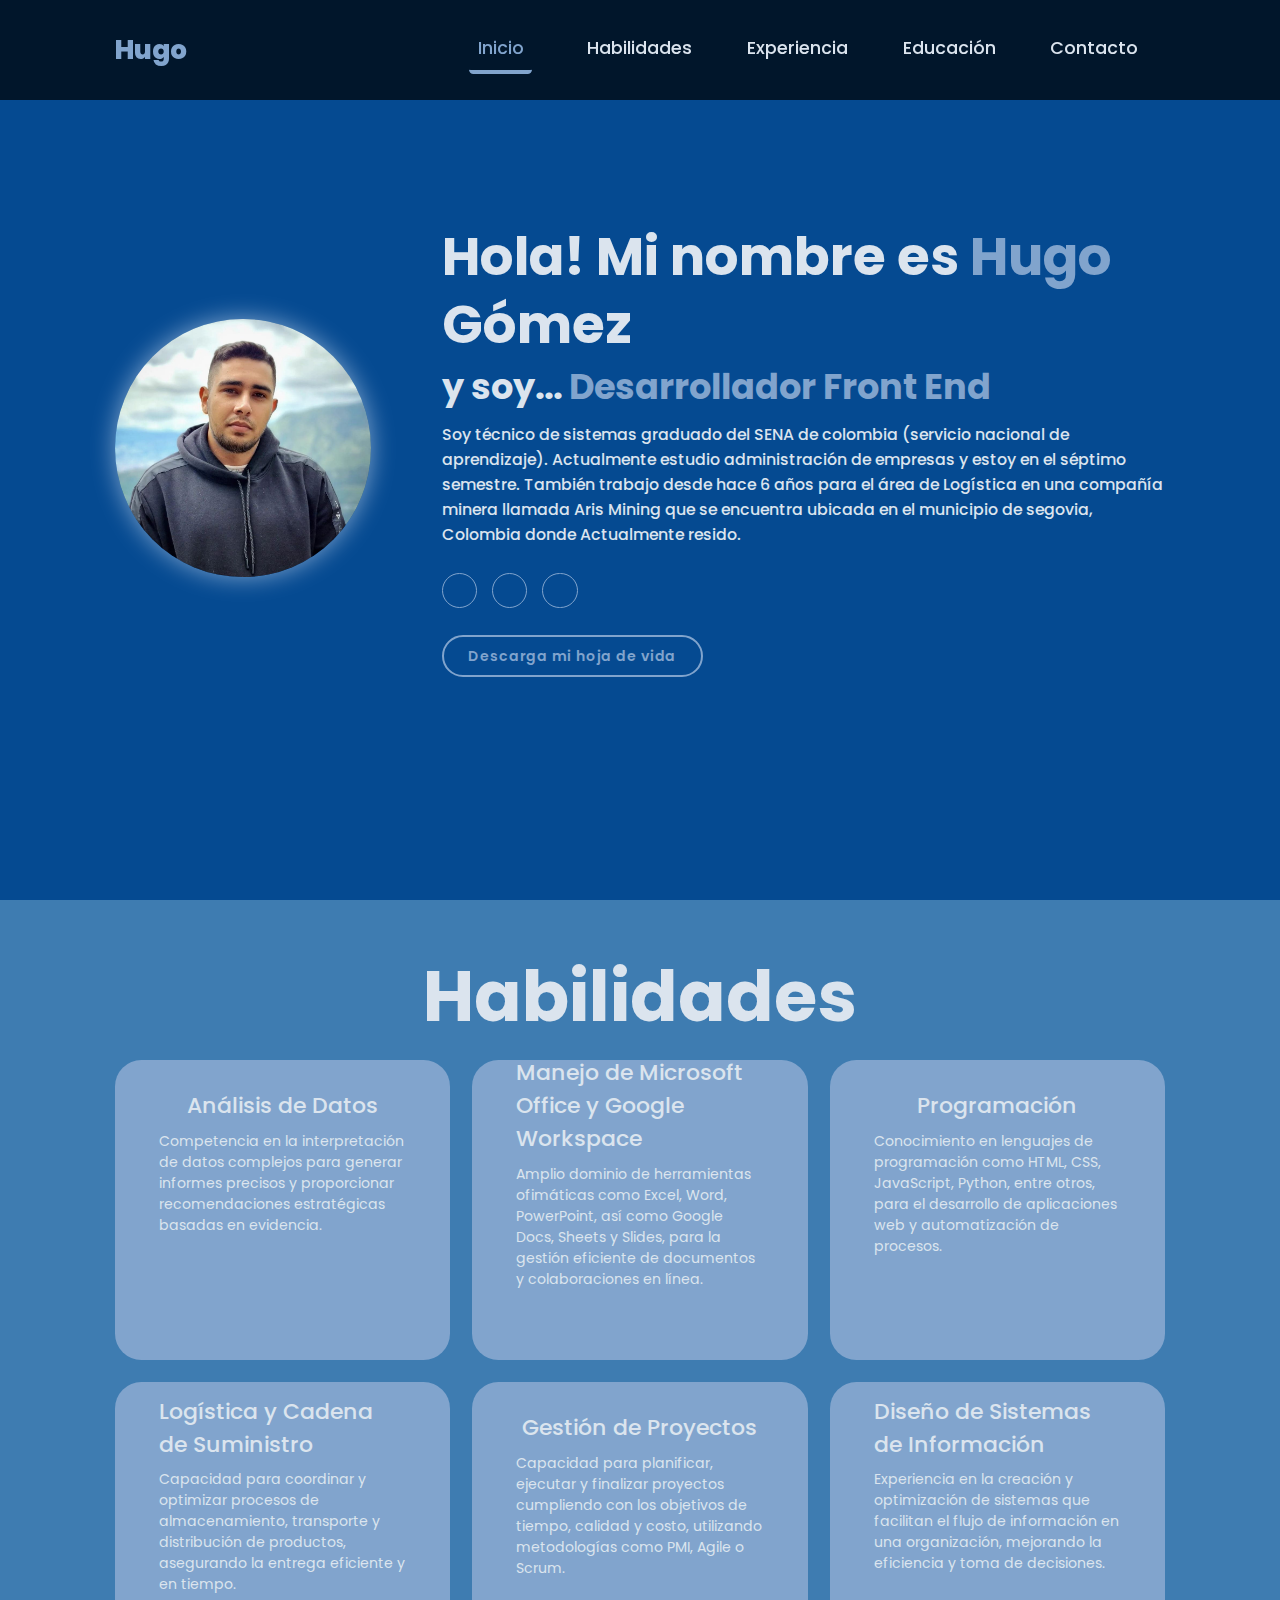
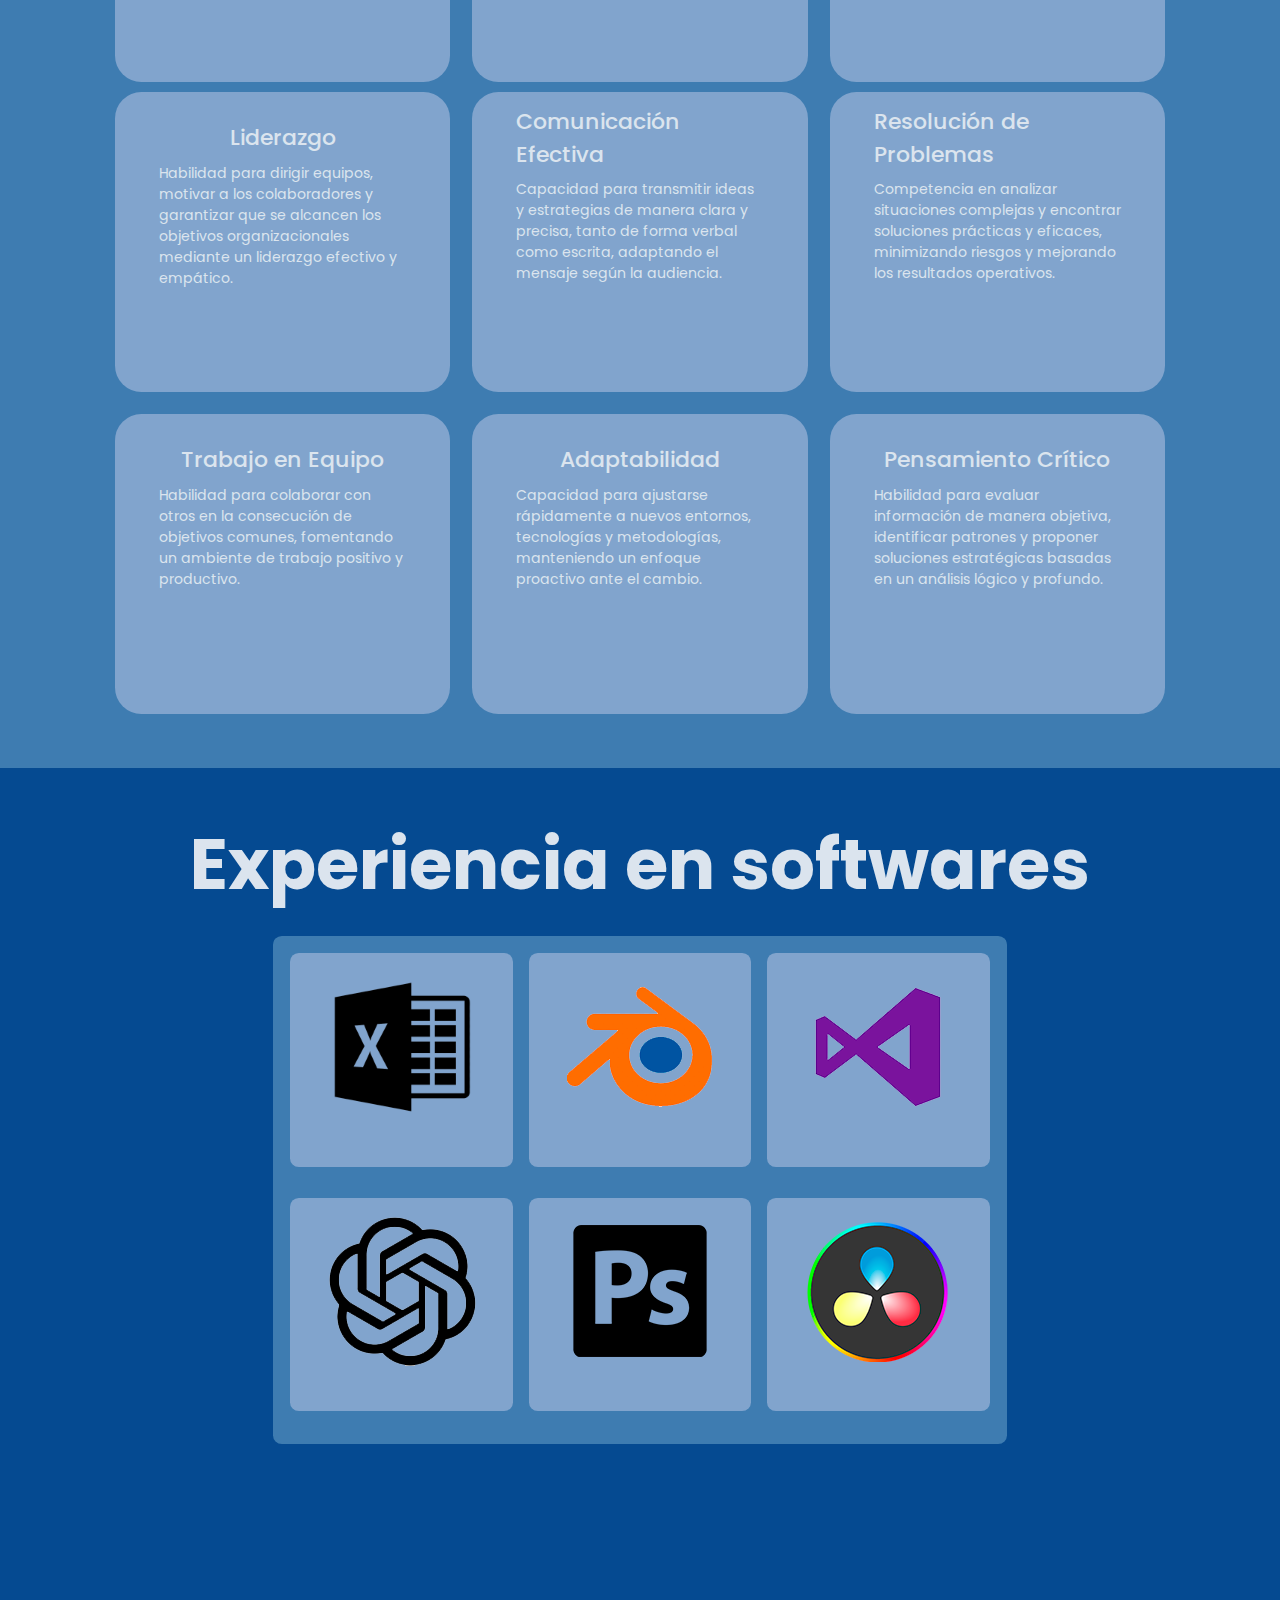
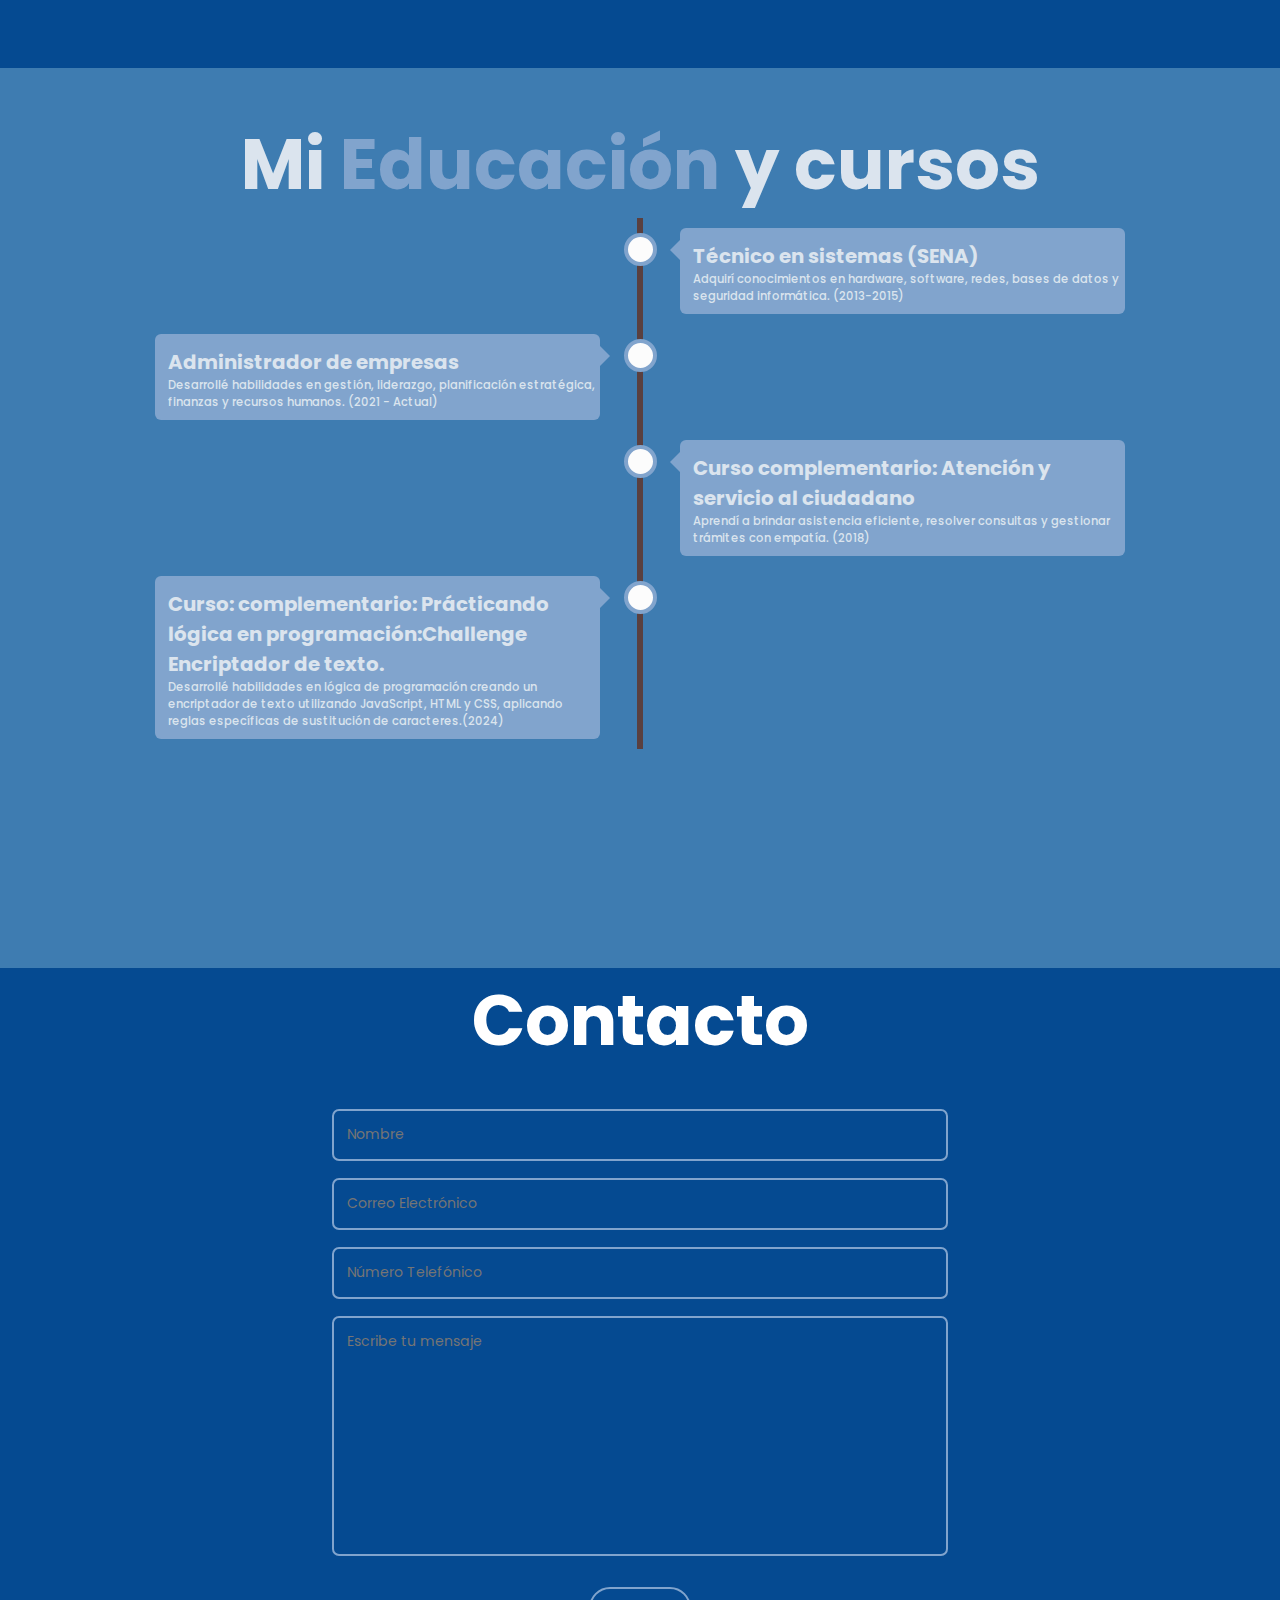
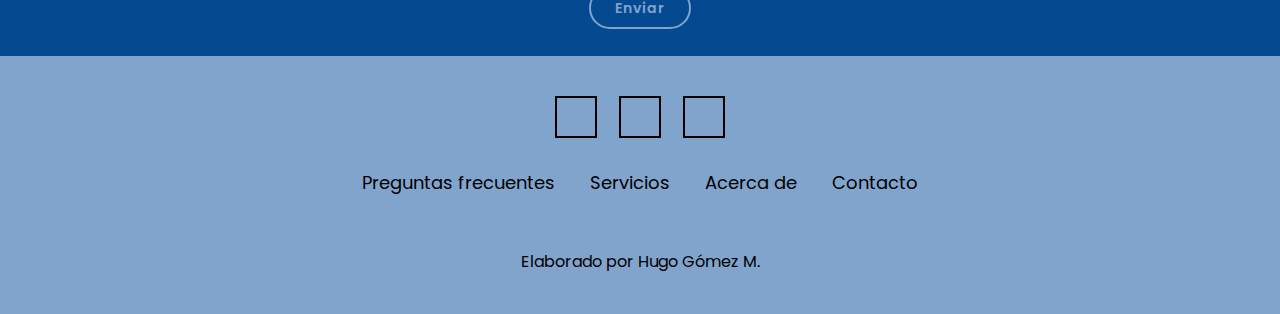
<file: index.html>
<!DOCTYPE html>
<html lang="en">
<head>
    <meta charset="UTF-8">
    <meta name="viewport" content="width=device-width, initial-scale=1.0">
    <title>Portafolio hugo gomez</title>
    <link rel="stylesheet" href="/css/styles.css">
    <link rel="stylesheet" href="https://cdnjs.cloudflare.com/ajax/libs/font-awesome/6.6.0/css/all.min.css" integrity="sha512-Kc323vGBEqzTmouAECnVceyQqyqdsSiqLQISBL29aUW4U/M7pSPA/gEUZQqv1cwx4OnYxTxve5UMg5GT6L4JJg==" crossorigin="anonymous" referrerpolicy="no-referrer" />
</head>
<body>
       <header class="header">
        <a href="#" class="logo">Hugo</a>

        <i class="fa-solid fa-bars" id="menu-icon"></i>


        <nav class="navbar">
            <a href="#home" class="active">Inicio</a>
            <a href="#habilidades">Habilidades</a>
            <a href="#Experiencia">Experiencia</a>
            <a href="#education">Educación</a>            
            <a href="#contact">Contacto</a>
        </nav>
    </header>

    <section class="home" id="home">
        <div class="home-img">
            <img src="/img/imgh.jpg" alt="foto de hugo">
        </div>
        <div class="home-content">
            <h1>Hola! Mi nombre es <span>Hugo</span> Gómez</h1>
            <h3 class="typing-text">y soy... <span></span></h3>
            <p> Soy técnico de sistemas graduado del SENA de colombia (servicio nacional de aprendizaje). 
                Actualmente estudio administración de empresas y estoy en el séptimo semestre. 
                También trabajo desde hace 6 años para el área de Logística en una compañía minera llamada Aris Mining que se encuentra ubicada en el municipio de segovia, Colombia donde Actualmente resido.
            </p>
        
            <div class="social-icon">
                <a href="https://www.linkedin.com/in/hugo-andr%C3%A9s-g%C3%B3mez-mart%C3%ADnez-82295729a?lipi=urn%3Ali%3Apage%3Ad_flagship3_profile_view_base_contact_details%3B%2FEDSIL1YSqCLuKpSxQbxnQ%3D%3D"><i class="fa-brands fa-linkedin"></i></a>
                <a href="https://github.com/akbmz87"><i class="fa-brands fa-github"></i></a>
                <a href="https://www.instagram.com/akbmz/"><i class="fa-brands fa-instagram"></i></a>
            </div>

            <a href="/src/Porfolio_hg.pdf" class="btn">Descarga mi hoja de vida</a>
        </div>
    </section>

    <section class="habilidades" id="habilidades">
        <h2 class="heading">Habilidades</h2>

        <div class="habilidades-container">
            <div class="habilidades-box">
                <div class="habilidades-info">
                    <h4>Análisis de Datos</h4>
                    <p>Competencia en la interpretación de datos complejos para generar informes precisos y proporcionar recomendaciones estratégicas basadas en evidencia.</p>
                </div>
            </div>
            <div class="habilidades-box">
                <div class="habilidades-info">
                    <h4>Manejo de Microsoft Office y Google Workspace</h4>
                    <p>Amplio dominio de herramientas ofimáticas como Excel, Word, PowerPoint, así como Google Docs, Sheets y Slides, para la gestión eficiente de documentos y colaboraciones en línea.</p>
                </div>
            </div>
            <div class="habilidades-box">
                <div class="habilidades-info">
                    <h4>Programación</h4>
                    <p>Conocimiento en lenguajes de programación como HTML, CSS, JavaScript, Python, entre otros, para el desarrollo de aplicaciones web y automatización de procesos.</p>
                </div>
            </div>
            <div class="habilidades-box">
                <div class="habilidades-info">
                    <h4>Logística y Cadena de Suministro</h4>
                    <p>Capacidad para coordinar y optimizar procesos de almacenamiento, transporte y distribución de productos, asegurando la entrega eficiente y en tiempo.</p>
                </div>
            </div>
            <div class="habilidades-box">
                <div class="habilidades-info">
                    <h4>Gestión de Proyectos</h4>
                    <p>Capacidad para planificar, ejecutar y finalizar proyectos cumpliendo con los objetivos de tiempo, calidad y costo, utilizando metodologías como PMI, Agile o Scrum.</p>
                </div>
            </div>
            <div class="habilidades-box">
                <div class="habilidades-info">
                    <h4>Diseño de Sistemas de Información</h4>
                    <p>Experiencia en la creación y optimización de sistemas que facilitan el flujo de información en una organización, mejorando la eficiencia y toma de decisiones.</p>
                </div>
            </div>
        </div>
        <div class="habilidades-container">
            <div class="habilidades-box">
                <div class="habilidades-info">
                    <h4>Liderazgo</h4>
                    <p>Habilidad para dirigir equipos, motivar a los colaboradores y garantizar que se alcancen los objetivos organizacionales mediante un liderazgo efectivo y empático.</p>
                </div>
            </div>
            <div class="habilidades-box">
                <div class="habilidades-info">
                    <h4>Comunicación Efectiva</h4>
                    <p>Capacidad para transmitir ideas y estrategias de manera clara y precisa, tanto de forma verbal como escrita, adaptando el mensaje según la audiencia.</p>
                </div>
            </div>
            <div class="habilidades-box">
                <div class="habilidades-info">
                    <h4>Resolución de Problemas</h4>
                    <p>Competencia en analizar situaciones complejas y encontrar soluciones prácticas y eficaces, minimizando riesgos y mejorando los resultados operativos.</p>
                </div>
            </div>
            <div class="habilidades-box">
                <div class="habilidades-info">
                    <h4>Trabajo en Equipo</h4>
                    <p>Habilidad para colaborar con otros en la consecución de objetivos comunes, fomentando un ambiente de trabajo positivo y productivo.</p>
                </div>
            </div>
            <div class="habilidades-box">
                <div class="habilidades-info">
                    <h4>Adaptabilidad</h4>
                    <p>Capacidad para ajustarse rápidamente a nuevos entornos, tecnologías y metodologías, manteniendo un enfoque proactivo ante el cambio.</p>
                </div>
            </div>
            <div class="habilidades-box">
                <div class="habilidades-info">
                    <h4>Pensamiento Crítico</h4>
                    <p>Habilidad para evaluar información de manera objetiva, identificar patrones y proponer soluciones estratégicas basadas en un análisis lógico y profundo.</p>
                </div>
            </div>
        </div>       
    </section>

    <section class="Experiencia" id="Experiencia">
        <h2 class="heading">Experiencia en softwares</h2>
        <div class="container">
            <div class="row" id="ExperienciaContainer">
                <div class="bar">
                    <div class="info">
                        <img src="/img/img1.png" alt="">
                        <span>Excel</span>
                    </div>
                </div>
                <div class="bar">
                    <div class="info">
                        <img src="/img/img2.png" alt="Logo de bleder">
                        <span>Blender</span>
                    </div>
                </div>
                <div class="bar">
                    <div class="info">
                        <img src="/img/img3.png" alt="logo de Visual Studio">
                        <span>Visual Studio</span>
                    </div>
                </div>
                <div class="bar">
                    <div class="info">
                        <img src="/img/img4.png" alt="Logo de chatGPT">
                        <span>ChatGPT</span>
                    </div>
                </div>
                <div class="bar">
                    <div class="info">
                        <img src="/img/img5.png" alt="Logo de Photoshop">
                        <span>Photoshop</span>
                    </div>
                </div>
                <div class="bar">
                    <div class="info">
                        <img src="/img/img6.png" alt="Logo de Davinci Resolve">
                        <span>davinci resolve</span>
                    </div>
                </div>
            </div>
        </div>
    </section>

    <section class="education" id="education">
        <h2 class="heading">Mi <span>Educación</span> y cursos</h2>
        <div class="timeline">
            <div class="container right">
                <div class="content">
                    <div class="tag">
                        <h2>Técnico en sistemas (SENA)</h2>
                    </div>
                    <div class="decs">
                        <p>Adquirí conocimientos en hardware, software, redes, bases de datos y seguridad informática. (2013-2015)</p>

                    </div>
                </div>
            </div>
            <div class="container left">
                <div class="content">
                    <div class="tag">
                        <h2>Administrador de empresas</h2>
                    </div>
                    <div class="decs">
                        <p>Desarrollé habilidades en gestión, liderazgo, planificación estratégica, finanzas y recursos humanos. (2021 - Actual)</p>

                    </div>
                </div>
            </div>
            <div class="container right">
                <div class="content">
                    <div class="tag">
                        <h2>Curso complementario: Atención y servicio al ciudadano</h2>
                    </div>
                    <div class="decs">
                        <p>Aprendí a brindar asistencia eficiente, resolver consultas y gestionar trámites con empatía. (2018)</p>

                    </div>
                </div>
            </div>
            <div class="container left">
                <div class="content">
                    <div class="tag">
                        <h2>Curso: complementario: Prácticando lógica en programación:Challenge Encriptador de texto.</h2>
                    </div>
                    <div class="decs">
                        <p>Desarrollé habilidades en lógica de programación creando un encriptador de texto utilizando JavaScript, HTML y CSS, aplicando reglas específicas de sustitución de caracteres.(2024)</p>

                    </div>
                </div>
            </div>
        </div>
        
    </section>
    <div class="section contact" id="contact">
        <h2 class="heading">Contacto</h2>
        <form action="">
            <div class="input-box">
                <input type="text" name="name" placeholder="Nombre" required>
                <input type="email" placeholder="Correo Electrónico" required>
                <input type="numbre" placeholder="Número Telefónico" required>
              </div>
            <textarea name="" id="" cols="30" rows="10" placeholder="Escribe tu mensaje"></textarea>
            <input type="submit" value="Enviar" class="btn">
        </form>
    </div>
    <footer class="footer">
        <div class="social">
            <a href="https://www.linkedin.com/in/hugo-andr%C3%A9s-g%C3%B3mez-mart%C3%ADnez-82295729a?lipi=urn%3Ali%3Apage%3Ad_flagship3_profile_view_base_contact_details%3B%2FEDSIL1YSqCLuKpSxQbxnQ%3D%3D"><i class="fa-brands fa-linkedin"></i></a>
                <a href="https://github.com/akbmz87"><i class="fa-brands fa-github"></i></a>
                <a href="https://www.instagram.com/akbmz/"><i class="fa-brands fa-instagram"></i></a>
        </div>
        <ul>
            <li><a href="#">Preguntas frecuentes</a></li>
            <li><a href="#">Servicios</a></li>
            <li><a href="#">Acerca de</a></li>
            <li><a href="#">Contacto</a></li>
          </ul>
        <p class="copyright">Elaborado por Hugo Gómez M.</p>
    </footer>
    <script src="/script.js"></script>
</body>
</html>
</file>
<file: css/styles.css>
@import url("https://fonts.googleapis.com/css2?family=Poppins:ital,wght@0,100;0,200;0,300;0,400;0,500;0,600;0,700;0,800;0,900;1,100;1,200;1,300;1,400;1,500;1,600;1,700;1,800;1,900&display=swap");

* {
    margin: 0;
    padding: 0;
    box-sizing: border-box;
    text-decoration: none;
    border: none;
    outline: none;
    scroll-behavior: smooth;
    font-family: 'Poppins', sans-serif;
}

:root{
    --bg-color: #054a91;
    --second-bg-color: #3e7cb1;
    --text-color: #dbe4ee;
    --main-color: #81a4cd;
}

html{
    font-size: 62.5%;
    overflow-x: hidden;
}

body{
    background: var(--bg-color);
    font-family: "Poppins", sans-serif;
    color: var(--text-color);
}

html::-webkit-scrollbar{
    width: 0.8rem;
}

html::-webkit-scrollbar-track {
    background: var(--bg-color);
}

html::-webkit-scrollbar-thumb{
    background: var(--main-color);
}

.header{
    position: fixed;
    top: 0;
    left: 0;
    width: 100%;
    padding: 3rem 9%;
    background: rgba(0, 0, 0, 0.7);
    filter: drop-shadow(10px);
    display: flex;
    justify-content: space-between;
    align-items: center;
    z-index: 100;
}

.logo{
    font-size: 3rem;
    color: var(--main-color);
    font-weight: 800;
    cursor: pointer;
    transition: 0.5s ease;
}

.logo:hover {
transform: scale(1.1);
}

.navbar a {
    font-size: 1.8rem;
    color: var(--text-color);
    margin-left: 4rem;
    font-weight: 500;
    transition: 0.3s ease;
    border-bottom: 3px solid transparent;
}

.navbar a:hover,
.navbar a.active {
    color: var(--main-color);
    border-bottom: 3px solid var(--main-color);
}

#menu-icon {
    font-size: 3.6rem;
    color: var(--main-color);
    display: none;
}

@media (max-width:995px){
    #menu-icon{
        display: block;
    }
.navbar{
    position: absolute;
    top: 100%;
    right: 0;
    width: 40%;
    border-left:  3px solid var(--main-color);
    border-bottom: 3px solid var(--main-color);
    border-bottom-left-radius: 2rem;
    padding: 1rem 3%;
    background-color: var(--second-bg-color);
    border-top: 0.1rem solid rgba(0, 0, 0, 0.1);
    display: none;
    }
}

.navbar.active{
    display: block;
}

.navbar a {
    display: inline-block;
    font-size: 2rem;
    margin: 0 3rem;
}

.navbar a:hover,
.navbar a.active {
    padding: 1rem;
    border-radius: 0.5rem;
    border-bottom: 0.5rem solid var(--main-color);
}


section{
    min-height: 100vh;
    padding: 5rem 9% 5rem;
}

.home { 
    display: flex;
    justify-content: center;
    align-items: center;
    gap: 8rem;
    background: var(--bg-color);
}

.home .home-content h1 { 
    font-size: 6rem;
    font-weight: 700;
    line-height: 1.3;
}

span {
    color: var(--main-color)
}

.home-content h3 {
    font-size: 4rem;
    margin-bottom: 1rem;
    font-weight: 700;
}

.home-img { 
    border-radius: 50%;
}

.home-img img {
    position: relative;
    width: 20vw;
    border-radius: 50%;
    box-shadow: 0 0 25px var(--main-color);
    cursor: pointer;
}

.home-img img:hover {
    transform: scale(1.01);
    filter: drop-shadow(0 0 25px var(--main-color));
}

.home-content p{
    font-size: 1.8rem;
    font-weight: 500;
}

.social-icon a{
    display: inline-flex;
    justify-content: center;
    align-items: center;
    width: 4rem;
    height: 4rem;
    background: transparent;
    border: 0.2rem solid var(--main-color);
    font-size: 2rem;
    border-radius: 50%;
    color: var(--main-color);
    margin: 3rem 1.5rem 3rem 0;
    transition: 0.3s ease;
}

.social-icon a:hover {
    color: white;
    transform: scale(1.3) translate(-5px);
    background: var(--main-color);
    box-shadow: 0 0 25px var(--main-color);
}

.btn {
    display: inline-block;
    padding: 1rem 2.8rem;
    background: var(--bg-color);
    border-radius: 4rem;
    font-size: 1.6rem;
    color: var(--main-color);
    border: 2px solid var(--main-color);
    letter-spacing: 0.1rem;
    font-weight: 600;
    transition: 0.3s ease;
    cursor: pointer;
}

.btn:hover {
    transform: scale(1.03);
    background-color: var(--main-color);
    color: var(--text-color);
    box-shadow: 0 0 25px var(--main-color);
}

.typing-text {
    font-size: 34px;
    font-weight: 600;
    min-width: 280px;
}

.typing-text span {
    position: relative;
}

.typing-text span::before {
    content: 'Desarrollador Front End';
    color: var(--main-color);
    animation: words 5s infinite;
}

.typing-text span::after {
    content: '';
    background: var(--bg-color);
    position: absolute;
    width: calc(100%+8px);
    height: 100%;
    border-left: 3px solid var(--bg-color);
    right: -8;
    animation: cursor 0.6s infinite, typing 2s steps(14) infinite;
}

@keyframes cursor{
    to {
        border-left: 3 px solid var(--main-color);
    }
}

@keyframes words {
    0%, 20% {
        content: 'Administrador de empresas';
    }
    21%, 40% {
        content: 'Desarrollador Front End';
    }
    41%, 60% {
        content: 'Técnico en sistemas';
    }
    61%, 80% {
        content: 'Entusiasta Automotríz'
    }
    81%, 100% {
        content: 'Mecánico Aficionado';
    }
}

@keyframes typing {
    10%, 15%,
    30%, 35%,
    50%, 55%,
    70%, 75%,
    90%, 95% {
        width: 0;
    }
    5%, 20%,
    25%, 40%,
    45%, 60%,
    65%, 80%, 85%{
        width: calc(100%+8px);
    }
}
@media (max-width:1000px) {
    .home {
        gap: 4rem;
    }
}
@media (max-width:995px) {
    .home {
        flex-direction: column;
        margin: 5rem 4rem;
    }
    .home .home-content h3 {
        font-size: 2.5rem;
    }
    .home-content h1 {
        font-size: 5rem;
    }
    .home-img img {
        width: 70vw;
        margin: 4rem;
    }
}

/*habilidades*/
.habilidades {
    background-color: var(--second-bg-color);
}

.heading {
    font-size: 8rem;
    text-align: center;

}

.habilidades-container {
    display: grid;
    grid-template-columns: repeat(3, 1fr);
    align-items: center;
    gap: 2.5rem;
    margin-top: 10px;
    margin-bottom: 10px;
}

.habilidades-box {
    background-color: var(--main-color);
    height: 300px;
    border-radius: 3rem;
    cursor: pointer;
    transition: 0.3s ease;
}

.habilidades-box:hover {
    background: transparent;
    color: var(--text-color);
    transform: scale(1.03);
    border: 1px solid var(--main-color)
}
.habilidades-box .habilidades-info {
    display: flex;
    flex-direction: column;
    text-align: left;
    max-height: 200px;
    justify-content: center;
    align-items: center;
    padding: 5em;
}

.habilidades-info h4 {
    font-size: 2.5rem;
    font-weight: 500;
    margin-bottom: 1rem;
}

.habilidades-info p{
    font-size: 1.6rem;
    font-weight: 400;   
    max-height: 100px;
    margin: auto;
}

@media (max-width: 991px){
    section {
    padding: 10rem 3% 2rem;
}
    .habilidades{
        padding-bottom: 7rem ;
    }
}

@media (max-width: 895px){
    .habilidades h2{
        margin-bottom: 3rem;
    }
    .habilidades-container{
        grid-template-columns: repeat(1, 1fr);
    }
}
/*Experiencia*/
.Experiencia {
    background: var(--bg-color);
}

.Experiencia .container {
    background: var(--second-bg-color);
    color: var(--text-color);
    border-radius: 1rem;
    padding: 2rem;
    width: 70%;
    margin: auto;
    margin-top: 2rem;

}

.Experiencia .container .row {
    display: grid;
    grid-template-columns: repeat(3, 1fr);
    flex-wrap: wrap;
    gap: 1.8rem;
    
}

.Experiencia .container .bar {
    margin-bottom: 15px;
    padding: 10px;
    border-radius: 1rem;
    background: var(--main-color);
    transition: 0.3s ease;
    cursor: pointer;
    
}

.Experiencia .container .bar:hover {
    box-shadow: 0 4px 10px var(--main-color);
    transform: scale(1.03);
}

.Experiencia .container .bar .info {
    display: flex;
    flex-direction: column;
    align-items: center;
    gap: 1rem;
    margin-top: 1rem;
    
}

.Experiencia .container .bar .info img {
    width: 150px; /* Ancho fijo */
    height: auto; /* Alto fijo */
    
}

.Experiencia .container .bar .info span {
    font-size: 2rem;
    font-weight: 500;
    margin-left: 0.5rem;
}

@media screen and (max-width:600px){
    .Experiencia .container{
        margin: 0;
        padding: 0;
    }


    .Experiencia .container .row{
    grid-template-columns: repeat(2, 1fr);
    margin: 1rem;
    padding: 2rem 0.2rem 2rem 0.2rem;
    gap: 1rem;
    }

    .Experiencia .container{
    margin-top: 5px;
    width: 100%;
    }
}

.education {
    background: var(--second-bg-color);
}

.education .timeline {
    position: relative;
    max-width: 1200px;
    margin: 0 auto;
}

.education .timeline::after{
    content: '';
    position: absolute;
    width: 6px;
    background: rgb(90, 64, 64);
    top: 0;
    bottom: 0;
    left: 50%;
    margin-left: -3px;
    z-index: -2px;
} 

.education .container{
    padding: 10px 40px;
    position: relative;
    background-color: inherit;
    width: 50%;
}
.education .container::after{
    content:'\f501';
    position: absolute;
    width: 25px;
    height: 25px;
    line-height: 25px;
    right: -17px;
    background-color: rgb(252, 252, 252);
    border: 4px solid var(--main-color);
    top: 15px;
    border-radius: 50%;
    z-index: 100;
    font-size: 1.89rem;
    text-align: center;
    font-weight: 600;
    font-family: "Font Awesome\ 5 Free";
    color: rgb(90, 64, 64);
}

.education .left {
    left: 0;
}

.education .right {
    left: 50%;
}

.education .left::before{
    content: '';
    height: 0;
    position: absolute;
    top: 22px;
    width: 0;
    z-index: 1;
    right: 30px;
    border: medium solid var(--main-color);
    border-width: 10px 0 10px 10px;
    border-color: transparent transparent transparent var(--main-color);
}

.education .right::before{
    content: '';
    height: 0;
    position: absolute;
    top: 22px;
    width: 0;
    z-index: 1;
    left: 30px;
    border: medium solid var(--main-color);
    border-width: 10px 10px 10px 0;
    border-color: transparent var(--main-color) transparent transparent;
}

.education .right::after{
    left: -16px;
}

.education .content {
    background: var(--main-color);
    position: relative;
    border-radius: 6px ;
}

.education .content .tag{
    font-size: 1.5rem;
    padding-top: 1.5rem;
    padding-left: 1.5rem;
}
.education .content .decs {
    margin-left: 1.5rem;
    padding-bottom: 1rem;
}

.education .content .decs h3 {
    font-size: 1.5rem;
    font-weight: 600;
}

.education .content .decs p {
    font-size: 1.3rem;
    font-weight: 500;
}

@media screen and (max-width:600px) {
    .education .timeline {
        margin-top: 2rem;
    }

    .education .timeline::after{
    left: 31px;
    }

    .education .container {
    width: 100%;
    padding-left: 8rem;
    padding-right: 2rem;
    }

    .education .container::after{
    font-size: 2.2rem;

    }

    .education .container::before{
        left:61px;
        border: medium solid var(--main-color);
        border-width: 10px 10px 10px 0;
        border-color: transparent var(--main-color) transparent transparent;
    }
    .education .left::after{
        left:15px;
    }
    .education .right::after{
        left:15px;
    }
    .education .right{
        left: 0%;
    }
}

.contact h2 {
    margin-bottom: 3rem;
    color: white;
}

.contact form {
    max-width: 70rem;
    margin: 1rem auto;
    margin-bottom: 3rem;
    text-align: center;
}

.contact form .input-box {
    display: flex;
    justify-content: center;
    flex-wrap: wrap;
}

.contact form .input-box input,
.contact form textarea {
    width: 100%;
    padding: 1.5rem;
    font-size: 1.6rem;
    color: var(--text-color);
    background: var(--bg-color);
    border-radius: 0.8rem;
    border: 2px solid var(--main-color);
    margin: 1rem 0;
    resize: none;
}

.contact form .btn {
    margin-top: 2rem;
}

.footer{
    position: relative;
    bottom: 0;
    width: 100%;
    padding: 40px 0;
    background-color: var(--main-color);
}
.footer .social {
    text-align: center;
    padding-bottom: 25px;
    color: black;
}
.footer .social a {
    font-size: 25px;
    color: black;
    border: 2px solid black;
    width: 42px;
    height: 42px;
    line-height: 42px;
    display: inline-block;
    text-align: center;
    border: 50%;
    margin: 0 10px;
    transition: 0.3s ease;
}

.footer .social a:hover {
    transform: scale(1.2)translateY(-5px);
    background: black;
    color: var(--main-color);
}
.footer ul{
    margin-top: 0;
    padding: 0;
    font-size: 18px;
    line-height: 1.8;
    margin-bottom: 0;
    text-align: center;
}

.footer ul li a{
    color: black;
    border-bottom: 3px solid transparent;
    transition: 0.3s ease;
}

.footer ul li a:hover {
    border-bottom: 3px solid black;
}

.footer ul li {
    display: inline-block;
    padding: 0 15px;
}

footer .copyright {
    margin-top: 50px;
    text-align: center;
    font-size: 16px;
    color: black;
}

@media(max-width:1285px) {
    html {
        font-size: 55%;
    }
    .services-container {
        padding-bottom: 7rem;
        grid-template-columns: repeat(1, 1fr);
        margin: 0 5rem;
    }
}

@media (max-width:911px) {
    .header {
        padding: 2rem 3%;
    }
    section {
        padding: 10rem 3% 2rem;
    }
    .services {
        padding-bottom: 7rem;
    }
    .footer {
        padding: 2rem 3%;
    }
}

@media (max-width:895){
    .services h2 {
        margin-bottom: 3rem;
    }
    .services-container {
        grid-template-columns: repeat(1,1fr);
    }
}
</file>
